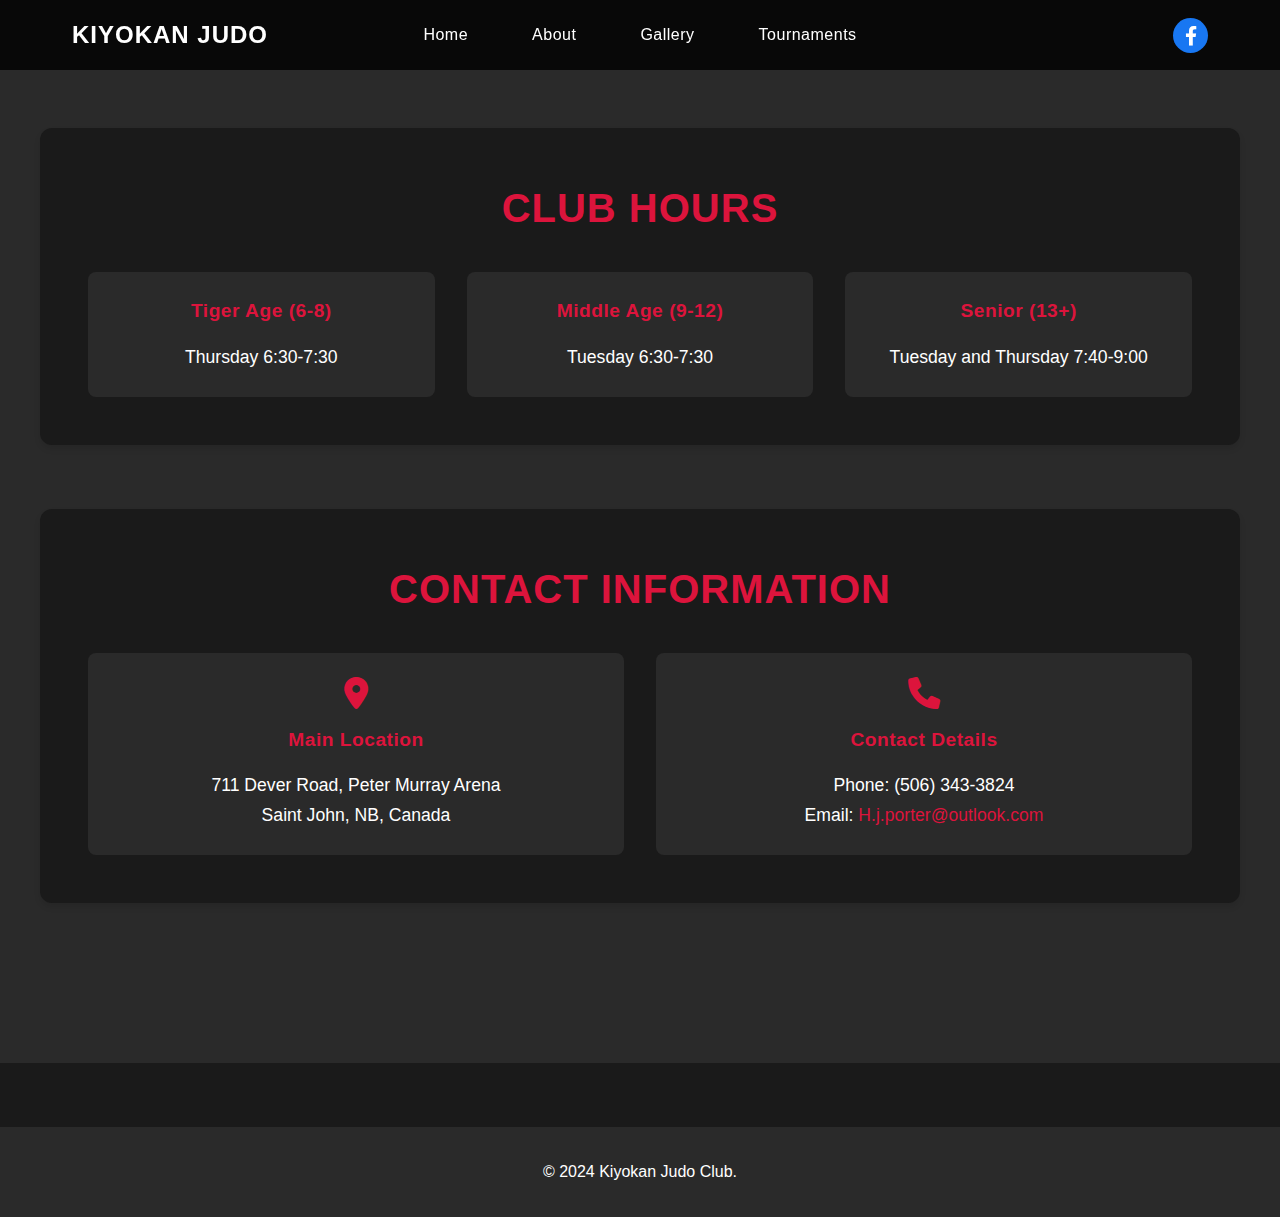
<file: about.html>
<!DOCTYPE html>
<html lang="en">
<head>
    <meta charset="UTF-8">
    <meta name="viewport" content="width=device-width, initial-scale=1.0">
    <title>About - Kiyokan Judo Club</title>
    <link rel="apple-touch-icon" sizes="180x180" href="/apple-touch-icon.png">
    <link rel="icon" type="image/png" sizes="32x32" href="/favicon-32x32.png">
    <link rel="icon" type="image/png" sizes="16x16" href="/favicon-16x16.png">
    <link rel="manifest" href="/site.webmanifest">
    <link rel="stylesheet" href="styles.css">
    <link href="https://fonts.googleapis.com/css2?family=Roboto:wght@300;400;700&display=swap" rel="stylesheet">
    <link rel="stylesheet" href="https://cdnjs.cloudflare.com/ajax/libs/font-awesome/6.0.0/css/all.min.css">
</head>
<body>
    <header>
        <nav>
            <div class="logo">KIYOKAN JUDO</div>
            <button class="mobile-menu-btn">
                <span></span>
                <span></span>
                <span></span>
            </button>
            <ul class="nav-links">
                <li><a href="index.html">Home</a></li>
                <li><a href="about.html">About</a></li>
                <li><a href="https://www.facebook.com/profile.php?id=100057417311622&sk=photos_by" target="_blank">Gallery</a></li>
                <li><a href="https://www.judonb.org/schedule-1" target="_blank">Tournaments</a></li>
            </ul>
            <div class="social-icons">
                <a href="https://www.facebook.com/p/Kiyokan-Judo-Club-100057417311622/" class="social-icon facebook" target="_blank">
                    <i class="fab fa-facebook-f"></i>
                </a>
            </div>
        </nav>
    </header>

    <main>
        <section class="about" id="about">
            <div class="about-container">
                <div class="class-hours">
                    <h2>Club Hours</h2>
                    <div class="class-schedule">
                        <div class="age-group">
                            <h3>Tiger Age (6-8)</h3>
                            <p>Thursday 6:30-7:30</p>
                        </div>
                        
                        <div class="age-group">
                            <h3>Middle Age (9-12)</h3>
                            <p>Tuesday 6:30-7:30</p>
                        </div>
                        
                        <div class="age-group">
                            <h3>Senior (13+)</h3>
                            <p>Tuesday and Thursday 7:40-9:00</p>
                        </div>
                    </div>
                </div>
                
                <div class="contact-section">
                    <h2>Contact Information</h2>
                    <div class="contact-grid">
                        <div class="contact-item">
                            <i class="fas fa-map-marker-alt"></i>
                            <h3>Main Location</h3>
                            <p>711 Dever Road, Peter Murray Arena<br>Saint John, NB, Canada</p>
                        </div>
                        
                        <div class="contact-item">
                            <i class="fas fa-phone"></i>
                            <h3>Contact Details</h3>
                            <p>Phone: (506) 343-3824<br>Email: <a href="mailto:H.j.porter@outlook.com">H.j.porter@outlook.com</a></p>
                        </div>
                    </div>
                </div>
            </div>
        </section>
    </main>

    <footer>
        <p>&copy; 2024 Kiyokan Judo Club.</p>
    </footer>
    <script>
        // Mobile menu functionality
        document.addEventListener('DOMContentLoaded', function() {
            const menuBtn = document.querySelector('.mobile-menu-btn');
            const navLinks = document.querySelector('.nav-links');
            
            menuBtn.addEventListener('click', function() {
                menuBtn.classList.toggle('active');
                navLinks.classList.toggle('active');
            });

            // Close menu when clicking a link
            document.querySelectorAll('.nav-links a').forEach(link => {
                link.addEventListener('click', () => {
                    menuBtn.classList.remove('active');
                    navLinks.classList.remove('active');
                });
            });
        });
    </script>
</body>
</html>
</file>
<file: styles.css>
/* Reset and base styles */
* {
    margin: 0;
    padding: 0;
    box-sizing: border-box;
}

body {
    font-family: 'Raleway', sans-serif;
    line-height: 1.6;
    color: #fff;
    background-color: #1a1a1a;
    font-weight: 400;
}

/* Header and Navigation */
header {
    background-color: rgba(0, 0, 0, 0.8);
    padding: 1rem 0;
    position: fixed;
    width: 100%;
    z-index: 1000;
}

nav {
    display: flex;
    justify-content: space-between;
    align-items: center;
    max-width: 1200px;
    margin: 0 auto;
    padding: 0 2rem;
}

.logo {
    font-family: 'Montserrat', sans-serif;
    font-size: 1.5rem;
    font-weight: 800;
    color: #fff;
    flex: 1;
    letter-spacing: 1px;
}

.logo::after {
    display: none;
}

.logo img {
    max-height: 50px;
    width: auto;
}

.nav-links {
    display: flex;
    list-style: none;
    gap: 2rem;
    justify-content: center;
    flex: 2;
}

.nav-links a {
    font-family: 'Montserrat', sans-serif;
    font-weight: 500;
    letter-spacing: 0.5px;
    color: #fff;
    text-decoration: none;
    transition: all 0.3s ease;
    padding: 0.5rem 1rem;
    border-radius: 4px;
    position: relative;
}

.nav-links a:hover {
    color: #DC143C;
    background-color: rgba(255, 255, 255, 0.1);
}

.nav-links a::after {
    content: '';
    position: absolute;
    width: 0;
    height: 2px;
    bottom: 0;
    left: 50%;
    background-color: #DC143C;
    transition: all 0.3s ease;
    transform: translateX(-50%);
}

.nav-links a:hover::after {
    width: 80%;
}

.social-icons {
    display: flex;
    gap: 1rem;
    flex: 1;
    justify-content: flex-end;
}

.social-icon {
    color: #fff;
    text-decoration: none;
    font-size: 1.2rem;
    width: 35px;
    height: 35px;
    display: flex;
    align-items: center;
    justify-content: center;
    border-radius: 50%;
    transition: all 0.3s ease;
}

.social-icon.facebook {
    background-color: #1877f2;
}

.social-icon.facebook:hover {
    background-color: #0d65d9;
    transform: scale(1.1);
}

/* Hero Section */
.hero {
    height: 80vh;
    background: linear-gradient(rgba(0, 0, 0, 0.5), rgba(0, 0, 0, 0.5)),
                url('images/judogif.gif') center/100% auto no-repeat;
    background-color: #1a1a1a;
    display: flex;
    align-items: center;
    padding: 0 2rem;
}

.hero-content {
    max-width: 1200px;
    margin: 0 auto;
    text-align: center;
}

.hero h1 {
    font-family: 'Montserrat', sans-serif;
    font-size: 4.5rem;
    font-weight: 800;
    line-height: 1.1;
    margin-bottom: 1rem;
    letter-spacing: 2px;
}

.tagline {
    font-family: 'Raleway', sans-serif;
    font-size: 2.2rem;
    font-weight: 400;
    margin-bottom: 2rem;
    color: #FF3B3F;
    letter-spacing: 2px;
    text-shadow: 2px 2px 4px rgba(0, 0, 0, 0.5);
}

.cta-button {
    font-family: 'Montserrat', sans-serif;
    font-weight: 600;
    letter-spacing: 1px;
    display: inline-block;
    padding: 1rem 2rem;
    background-color: #DC143C;
    color: #fff;
    text-decoration: none;
    text-transform: uppercase;
    border-radius: 4px;
    transition: background-color 0.3s;
}

.cta-button:hover {
    background-color: #B22222;
}

/* Features Section */
.features {
    display: grid;
    grid-template-columns: repeat(3, 1fr);
    gap: 2rem;
    max-width: 1200px;
    margin: -100px auto 0;
    padding: 0 2rem;
    position: relative;
}

.feature-card {
    background-color: #2a2a2a;
    padding: 1rem;
    border-radius: 8px;
    overflow: hidden;
}

.feature-card img {
    width: 100%;
    height: 200px;
    object-fit: cover;
    border-radius: 4px;
    margin-bottom: 1rem;
}

.feature-card h2 {
    font-family: 'Montserrat', sans-serif;
    font-size: 1.5rem;
    font-weight: 700;
    margin-bottom: 1rem;
    color: #DC143C;
    letter-spacing: 0.5px;
}

.feature-card p {
    font-family: 'Raleway', sans-serif;
    font-size: 1.1rem;
    font-weight: 400;
    margin-bottom: 1rem;
    color: #ccc;
    line-height: 1.7;
}

.more-details {
    display: inline-block;
    color: #DC143C;
    text-decoration: none;
    font-weight: 700;
    transition: color 0.3s;
}

.more-details:hover {
    color: #B22222;
}

/* Locations Section */
.locations {
    max-width: 1200px;
    margin: 4rem auto;
    padding: 0 2rem;
}

.locations h2 {
    font-family: 'Montserrat', sans-serif;
    font-weight: 700;
    letter-spacing: 1px;
    text-align: center;
    font-size: 2.5rem;
    margin-bottom: 2rem;
    color: #DC143C;
}

.location-cards {
    display: grid;
    grid-template-columns: repeat(2, 1fr);
    gap: 2rem;
    margin-bottom: 2rem;
}

.location-card {
    background-color: #2a2a2a;
    padding: 2rem;
    border-radius: 8px;
    text-align: center;
}

.location-card h3 {
    font-family: 'Montserrat', sans-serif;
    font-weight: 600;
    letter-spacing: 0.5px;
    color: #DC143C;
    margin-bottom: 1rem;
    font-size: 1.5rem;
}

.location-card p {
    font-family: 'Raleway', sans-serif;
    font-weight: 400;
    font-size: 1.1rem;
    line-height: 1.7;
    color: #fff;
}

.map-container {
    width: 100%;
    border-radius: 8px;
    overflow: hidden;
    box-shadow: 0 4px 6px rgba(0, 0, 0, 0.1);
}

/* Footer */
footer {
    text-align: center;
    padding: 2rem;
    background-color: #2a2a2a;
    margin-top: 4rem;
}

/* About Section */
.about {
    background-color: #2a2a2a;
    padding: 8rem 2rem 6rem;
    min-height: 100vh;
}

.about-container {
    max-width: 1200px;
    margin: 0 auto;
}

.class-hours {
    text-align: center;
    margin-bottom: 4rem;
    background-color: #1a1a1a;
    padding: 3rem;
    border-radius: 12px;
    box-shadow: 0 4px 6px rgba(0, 0, 0, 0.1);
}

.class-hours h2 {
    font-family: 'Montserrat', sans-serif;
    font-weight: 700;
    letter-spacing: 1px;
    color: #DC143C;
    font-size: 2.5rem;
    margin-bottom: 2rem;
    text-transform: uppercase;
}

.class-schedule {
    display: grid;
    grid-template-columns: repeat(3, 1fr);
    gap: 2rem;
}

.age-group {
    padding: 1.5rem;
    background-color: #2a2a2a;
    border-radius: 8px;
    transition: transform 0.3s ease;
}

.age-group:hover {
    transform: translateY(-5px);
}

.age-group h3 {
    font-family: 'Montserrat', sans-serif;
    font-weight: 600;
    letter-spacing: 0.5px;
    color: #DC143C;
    font-size: 1.2rem;
    margin-bottom: 1rem;
}

.age-group p {
    font-family: 'Raleway', sans-serif;
    font-weight: 400;
    line-height: 1.7;
    color: #fff;
    font-size: 1.1rem;
}

/* Contact Section */
.contact-section {
    text-align: center;
    margin-bottom: 4rem;
    background-color: #1a1a1a;
    padding: 3rem;
    border-radius: 12px;
    box-shadow: 0 4px 6px rgba(0, 0, 0, 0.1);
}

.contact-section h2 {
    font-family: 'Montserrat', sans-serif;
    font-weight: 700;
    letter-spacing: 1px;
    color: #DC143C;
    font-size: 2.5rem;
    margin-bottom: 2rem;
    text-transform: uppercase;
}

.contact-grid {
    display: grid;
    grid-template-columns: repeat(2, 1fr);
    gap: 2rem;
}

.contact-item {
    padding: 1.5rem;
    background-color: #2a2a2a;
    border-radius: 8px;
    transition: transform 0.3s ease;
}

.contact-item:hover {
    transform: translateY(-5px);
}

.contact-item i {
    font-size: 2rem;
    color: #DC143C;
    margin-bottom: 1rem;
}

.contact-item h3 {
    font-family: 'Montserrat', sans-serif;
    font-weight: 600;
    letter-spacing: 0.5px;
    color: #DC143C;
    font-size: 1.2rem;
    margin-bottom: 1rem;
}

.contact-item p {
    font-family: 'Raleway', sans-serif;
    font-weight: 400;
    line-height: 1.7;
    color: #fff;
    font-size: 1.1rem;
}

.contact-item p a {
    color: #DC143C;
    text-decoration: none;
    transition: color 0.3s;
}

.contact-item p a:hover {
    color: #B22222;
}

/* Mobile Menu Button */
.mobile-menu-btn {
    display: none;
    flex-direction: column;
    justify-content: space-around;
    width: 30px;
    height: 25px;
    background: transparent;
    border: none;
    cursor: pointer;
    padding: 0;
    margin-left: auto;
}

.mobile-menu-btn span {
    width: 30px;
    height: 3px;
    background: #fff;
    border-radius: 3px;
    transition: all 0.3s linear;
}

/* Update media queries */
@media (max-width: 768px) {
    .mobile-menu-btn {
        display: flex;
        z-index: 1001;
    }

    .nav-links {
        display: none;
        position: fixed;
        top: 0;
        left: 0;
        right: 0;
        bottom: 0;
        background: rgba(0, 0, 0, 0.95);
        flex-direction: column;
        justify-content: center;
        align-items: center;
        gap: 2rem;
        z-index: 1000;
    }

    .nav-links.active {
        display: flex;
    }

    .nav-links li {
        margin: 1rem 0;
    }

    .nav-links a {
        font-size: 1.5rem;
    }

    .social-icons {
        position: fixed;
        bottom: 2rem;
        left: 0;
        right: 0;
        justify-content: center;
        z-index: 1000;
    }

    /* Mobile menu button animation */
    .mobile-menu-btn.active span:first-child {
        transform: rotate(45deg) translate(8px, 8px);
    }

    .mobile-menu-btn.active span:nth-child(2) {
        opacity: 0;
    }

    .mobile-menu-btn.active span:last-child {
        transform: rotate(-45deg) translate(7px, -7px);
    }

    .about {
        padding: 4rem 1rem;
    }

    .class-schedule {
        grid-template-columns: 1fr;
        gap: 1rem;
    }

    .class-hours {
        padding: 2rem 1rem;
    }

    .class-hours h2 {
        font-size: 2rem;
    }

    .about-info {
        grid-template-columns: 1fr;
    }

    .info-item {
        padding: 1rem;
    }

    .features {
        grid-template-columns: 1fr;
    }

    .hero h1 {
        font-size: 3rem;
    }

    .location-cards {
        grid-template-columns: 1fr;
    }

    .contact-grid {
        grid-template-columns: 1fr;
        gap: 1rem;
    }

    .contact-section {
        padding: 2rem 1rem;
    }

    .contact-section h2 {
        font-size: 2rem;
    }
}
</file>
